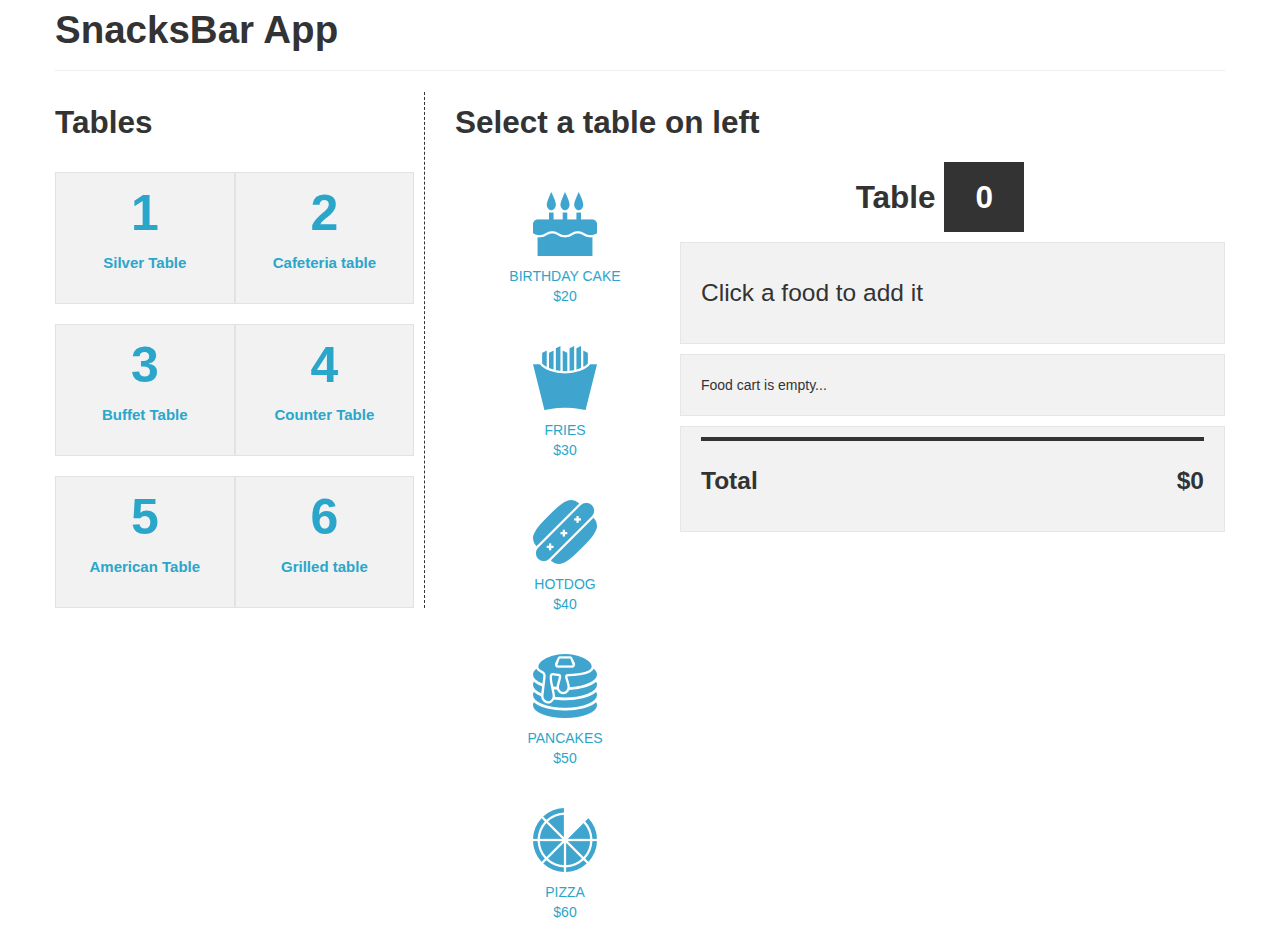
<file: public/index.html>
<!DOCTYPE html>
<html>
<head>
	<title>SnacksBar App</title>
	<link rel="stylesheet" href="css/bootstrap.min.css">
	<link rel="stylesheet" href="css/style.css">
</head>
<body>
	<div id="root" class="container"></div>
    <script type="module" src="./app/src.js"></script>
</body>
</html>
</file>
<file: public/css/style.css>
#menu img{
	display: block;
	margin:40px auto 0px auto;
}
#menu p{
	color:#2ba6cb;
	text-transform:uppercase;
	margin-top: 10px;
	margin-bottom: 0px;
	text-align: center;

}
#menu ul{
	list-style: none;
}
#menu ul li:hover{
	cursor: pointer;
}

#table {
	border-right: 1px dashed #333;
}
#table ul{
	list-style: none;
	margin:0;
}
#table li{
	width:40%;
	height:100%;
	background: #f2f2f2;
	border:1px solid #e2e2e2;
	color:#2ba6cb;
	margin-top: 20px;
	float:left;
	text-align: center;
	padding: 15px;
	line-height: 50px;
	font-size: 15px;
	font-weight: bold;
	cursor:pointer;
}
#table li:hover{
	background:#e6e6e6;
}
#table li.active{
	background:#333;
	color:#fff;
}
#details h2 span{
	display:inline-block;
	padding:15px;
	text-align: center;
	width:50px;
	background:#333;
	color:#fff;
}
#details h2{
	text-align: center;
}

#details ul{
	list-style: none;
	background-color: #f2f2f2;
	border:1px solid #e6e6e6;
	padding:10px 20px;
}
#details li{
	padding:10px 0px;
	border-top: 2px dotted #e6e6e6;
}
#details li:first-child{
	border-top: none;
}
#details h3{
	font-weight: 300;
	position:relative;
}

#details h3 .icon-remove {
position: absolute;
left: 75%;
top: 32%;
cursor:pointer;
}

#details #total{
	border-top: 4px solid #333;
}
#details #total h3{
	font-weight: bold;
}
#details h3 span#price{
	float:right;
}

.table-no{
	font-size:50px;
}

#menu p.price{
	margin-top: 0
}

h3 span.multiple{
	color:#2ba6cb;
}

#total span{
	float:right
}
</file>
